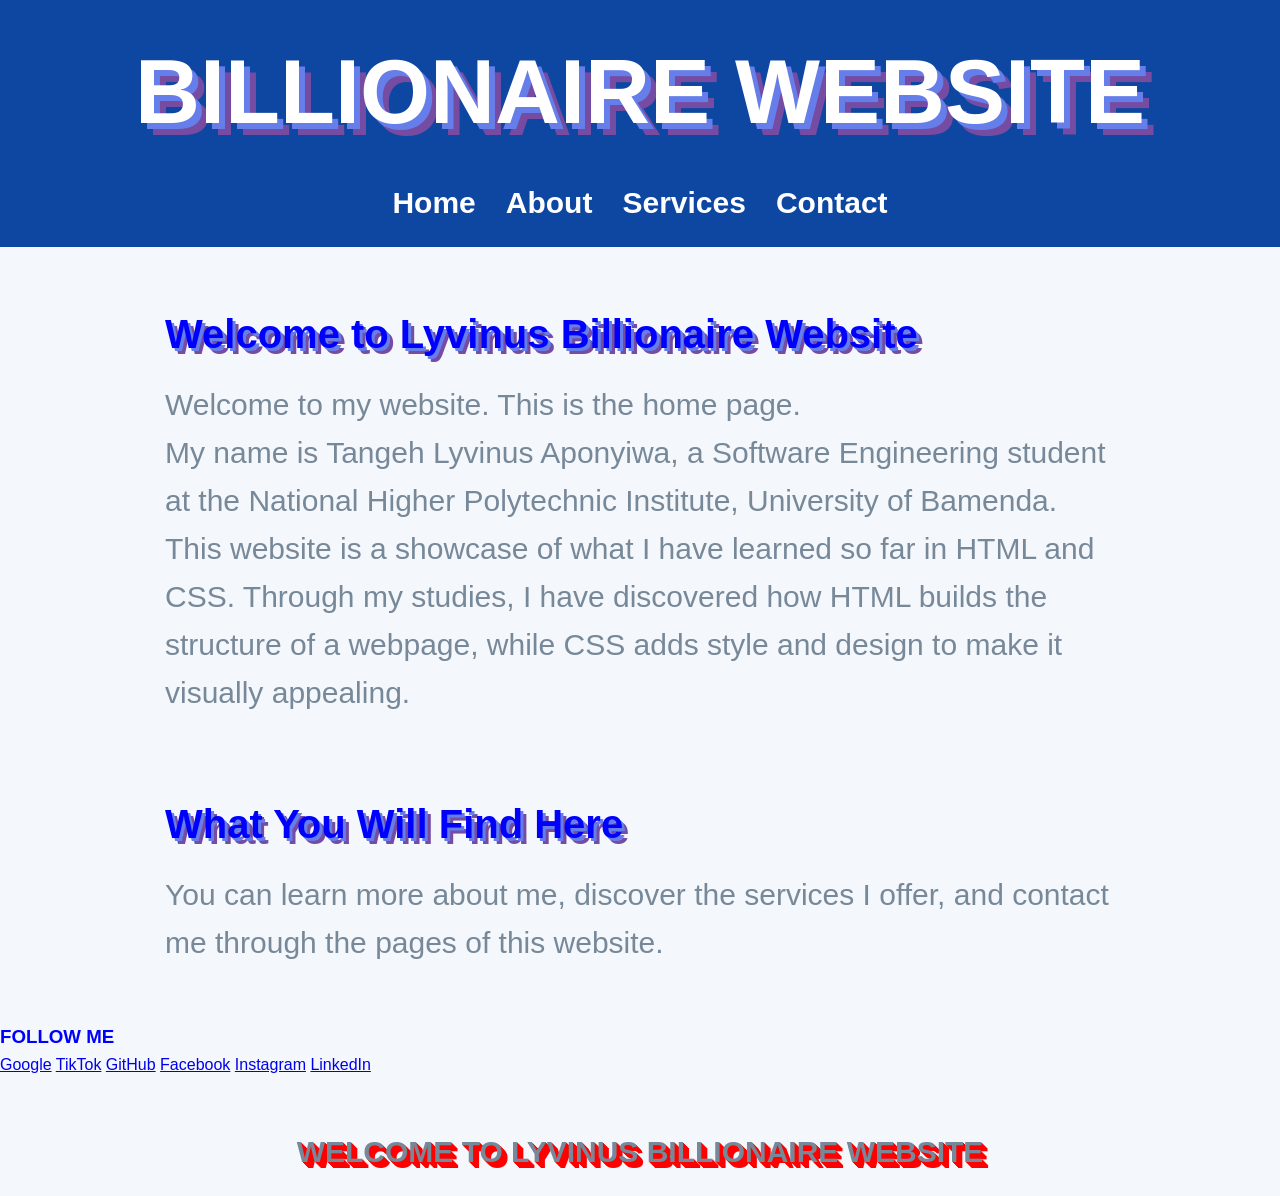
<file: index.html>
<!DOCTYPE html>
<html lang="en">

<head>

    <!-- Tells the browser how to display characters -->
    <meta charset="UTF-8">

    <!-- Makes the website responsive on phones -->
    <meta name="viewport" content="width=device-width, initial-scale=1.0">

    <!-- Text displayed on the browser tab -->
    <title>Home - My Website</title>
    <link rel="stylesheet" href="style.css">

</head>

<body>

    <!-- ================= HEADER ================= -->

    <header>

        <!-- Website name -->
        <h1>Billionaire Website</h1>


        <!-- ================= NAVIGATION ================= -->

        <nav>

            <ul>

                <!-- Home page -->
                <li>
                    <a href="index.html">Home</a>
                </li>


                <!-- About page -->
                <li>
                    <a href="about.html">About</a>
                </li>


                <!-- Services page -->
                <li>
                    <a href="services.html">Services</a>
                </li>


                <!-- Contact page -->
                <li>
                    <a href="contact.html">Contact</a>
                </li>

            </ul>

        </nav>

    </header>


    <!-- ================= MAIN CONTENT ================= -->

    <main>

        <!-- Home section -->
        <section>

            <h2>Welcome to Lyvinus Billionaire Website</h2>

            <p>
                Welcome to my website.
                This is the home page.
            </p>

            <p>
                My name is Tangeh Lyvinus Aponyiwa, a Software Engineering student
                at the National Higher Polytechnic Institute, University of Bamenda.

This website is a showcase of what I have learned
 so far
 in HTML and CSS. Through my studies, I have discovered how HTML builds 
the structure of a webpage, while CSS adds style and 
design to make it visually appealing.



        </section>


        <!-- Introduction section -->
        <section>

            <h2>What You Will Find Here</h2>

            <p>
                You can learn more about me,
                discover the services I offer,
                and contact me through the pages
                of this website.
            </p>

        </section>

    </main>

<foot class="site-footer">
  <h3>FOLLOW ME </h3>
  
  <div class="social-links">
    <a href="https://google.com" target="_blank">Google</a>
    <a href="https://tiktok.com" target="_blank">TikTok</a>
    <a href="https://github.com" target="_blank">GitHub</a>
    <a href="https://facebook.com" target="_blank">Facebook</a>
    <a href="https://instagram.com" target="_blank">Instagram</a>
    <a href="https://linkedin.com" target="_blank">LinkedIn</a>
   
  </div>

  
</foot>
    <!-- ================= FOOTER ================= -->

    <footer>

        <p>
            WELCOME TO LYVINUS BILLIONAIRE WEBSITE 
        </p>

    </footer>

</body>

</html>
</file>
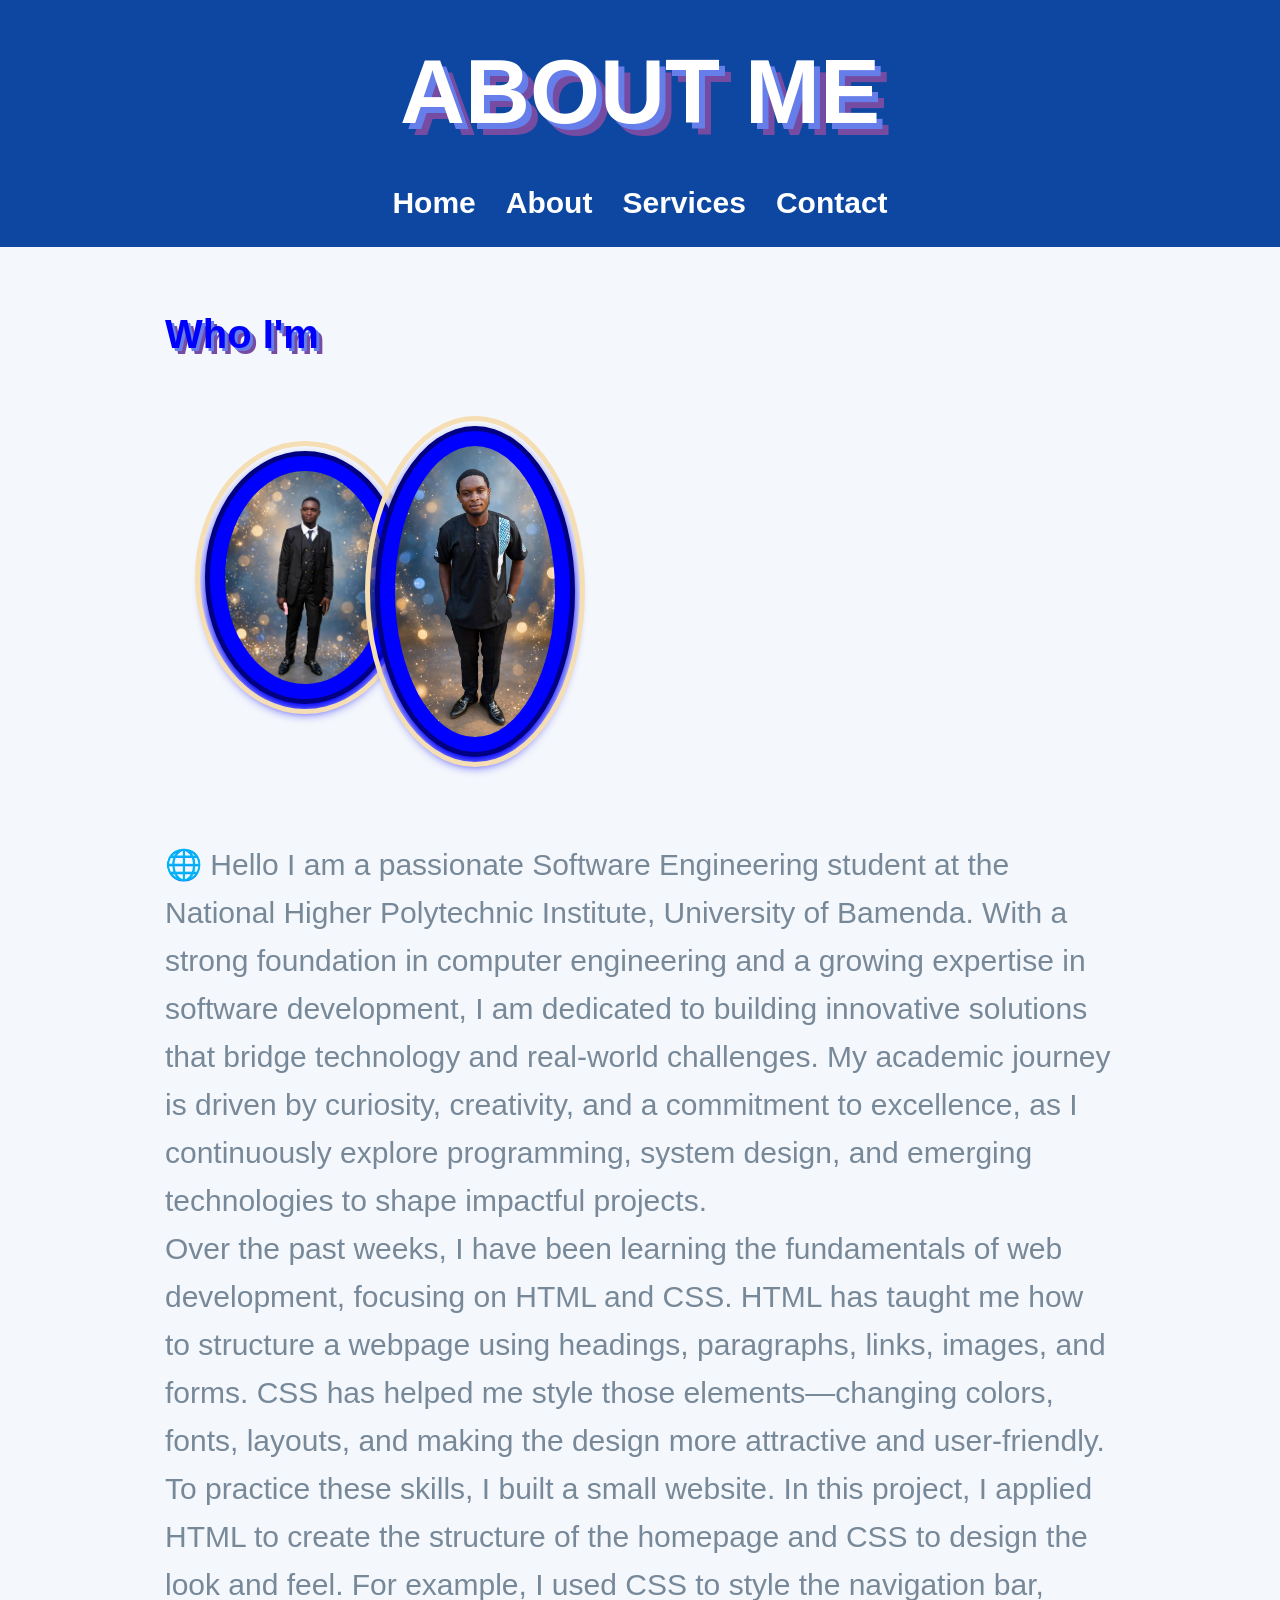
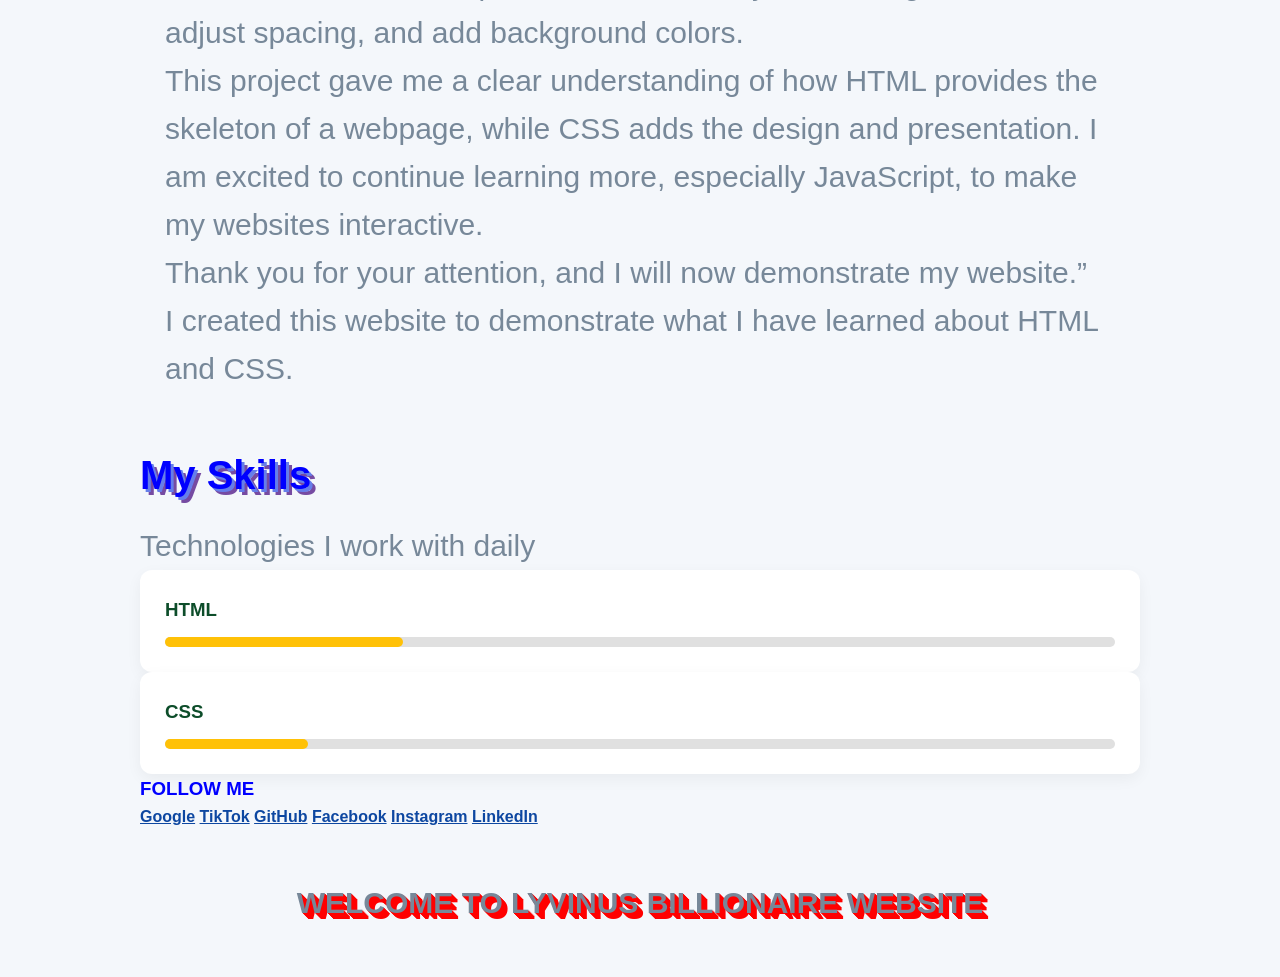
<file: about.html>
<!DOCTYPE html>
<html>

<head>
    <title>About - My Website</title>
    <link rel="stylesheet" href="style.css">
</head>

<body>

    <!-- HEADER -->
    <header>

        <h1>About Me</h1>

        <!-- NAVIGATION -->
        <nav>

            <ul>

                <li>
                    <a href="index.html">Home</a>
                </li>

                <li>
                    <a href="about.html">About</a>
                </li>

                <li>
                    <a href="services.html">Services</a>
                </li>

                <li>
                    <a href="contact.html">Contact</a>
                </li>

            </ul>

        </nav>

    </header>


    <!-- MAIN CONTENT -->
    <main>

        <section>

            <h2>Who I'm</h2>
         <h class="top-bar">  
<div class="profile-pic1">
  <img src="image1.jpeg" alt="Top left Photo">
</div>

<div class="profile-pic2">
  <img src="image2.jpeg" alt="top right Photo">
</div></h>
            <p>
                🌐 Hello I am a passionate Software Engineering 
student at the National Higher Polytechnic Institute, 
University of Bamenda. With a strong foundation in computer 
engineering and a growing expertise in software development, 
I am dedicated to building innovative solutions that bridge
 technology and real-world challenges. My academic journey is driven by curiosity,
  creativity, and a commitment to excellence, as I continuously explore
 programming, system design, and emerging technologies to shape impactful projects.
            </p>




 <P>Over the past weeks, I have been learning the fundamentals of web development, 
 focusing on HTML and CSS. HTML has taught me how to structure a webpage using headings, paragraphs,
  links, images, and forms. CSS has helped me style those elements—changing colors, fonts, layouts, 
  and making the design more attractive and user-friendly.</P>




<p>To practice these skills, I built a small website. In this project, 
I applied HTML to create the structure of the homepage and CSS to design the 
look and feel. For example, I used CSS to style the navigation bar, adjust spacing,
 and add background colors.</p>



<p>This project gave me a clear understanding of how HTML provides the skeleton of a webpage,
 while CSS adds the design and presentation. I am excited to continue learning more, especially 
 JavaScript, to make my websites interactive.</p>
<p>
Thank you for your attention, and I will now demonstrate my website.”
            </p>

            <p>
                I created this website to demonstrate
                what I have learned about HTML and CSS.
            </p>

        </section>


       
            <div class="skisection class="skills-bg">
        <div class="container">
            <h2>My Skills</h2>
             <p>Technologies I work with daily</p>
            <p class="seclls-grid">
                <div class="skill-card">
                    <h3>HTML </h3>
                    <div class="bar"><div class="progress" style="width: 25%;"></div></div>
                </div>
               
                <div class="skill-card">
                    <h3>CSS</h3>
                    <div class="bar"><div class="progress" style="width: 15%;"></div></div>
                </div>
                
                </div>
            </div>
        </div>
    </section>

   
   
    <foot class="site-footer">
  <h3>FOLLOW ME </h3>
  
  <div class="social-links">
    <a href="https://google.com" target="_blank">Google</a>
    <a href="https://tiktok.com" target="_blank">TikTok</a>
    <a href="https://github.com" target="_blank">GitHub</a>
    <a href="https://facebook.com" target="_blank">Facebook</a>
    <a href="https://instagram.com" target="_blank">Instagram</a>
    <a href="https://linkedin.com" target="_blank">LinkedIn</a>
   
  </div>

  
</foot>
        


    <!-- FOOTER -->
    <footer>

        <p>
            WELCOME TO LYVINUS BILLIONAIRE WEBSITE 
        </p>

    </footer>

</body>

</html>
</file>
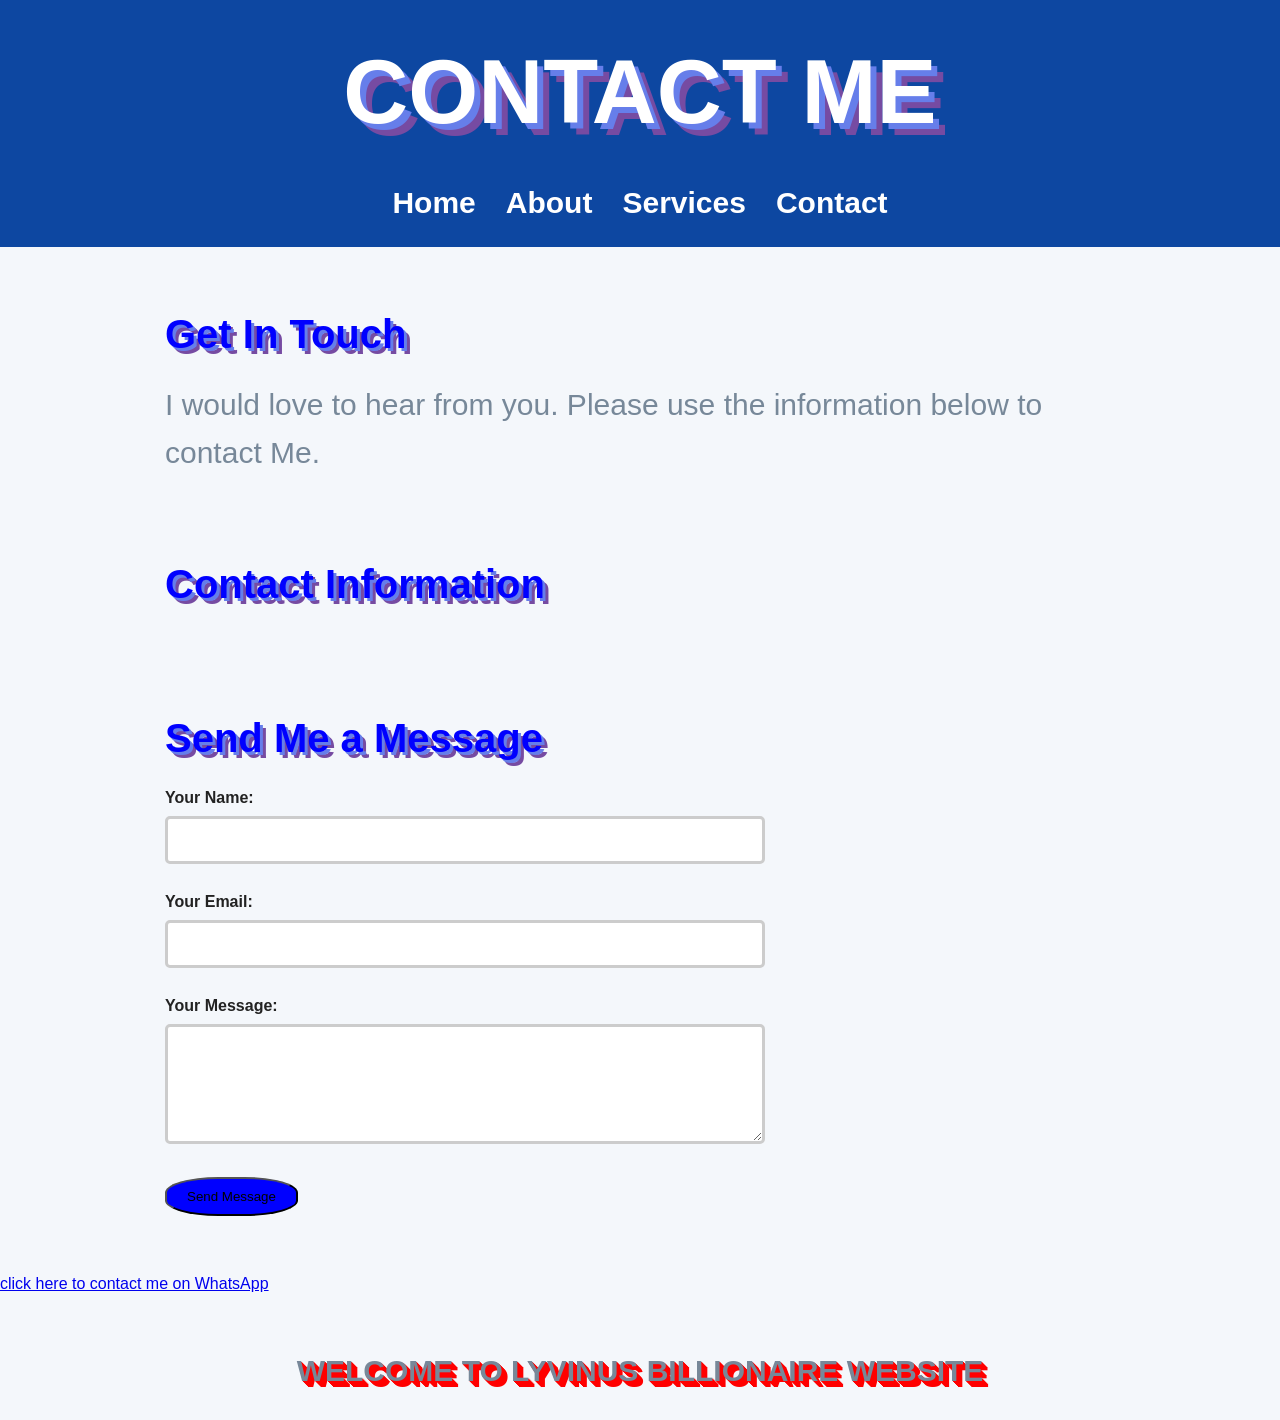
<file: contact.html>
<!DOCTYPE html>
<html>

<head>
    <title>Contact - My Website</title>
    <link rel="stylesheet" href="style.css">
</head>

<body>

    <!-- HEADER -->
    <header>

        <h1>Contact Me<Meta></Meta></h1>

        <!-- NAVIGATION -->
        <nav>

            <ul>

                <li>
                    <a href="index.html">Home</a>
                </li>

                <li>
                    <a href="about.html">About</a>
                </li>

                <li>
                    <a href="services.html">Services</a>
                </li>

                <li>
                    <a href="contact.html">Contact</a>
                </li>

            </ul>

        </nav>

    </header>


    <!-- MAIN CONTENT -->
    <main>

        <section>

            <h2>Get In Touch</h2>

            <p>
                I would love to hear from you.
                Please use the information below
                to contact Me.
            </p>

        </section>

<section>

            <h2>Contact Information</h2>

            
        </section>

        <section>

            <h2>Send Me a Message</h2>

            <form>

                <label for="name">
                    Your Name:
                </label>

                <br>

                <input
                    type="text"
                    id="name"
                    name="name"
                >

                <br><br>


                <label for="email">
                    Your Email:
                </label>

                <br>

                <input
                    type="email"
                    id="email"
                    name="email"
                >

                <br><br>


                <label for="message">
                    Your Message:
                </label>

                <br>

                <textarea
                    id="message"
                    name="message"
                    rows="5"
                    cols="30"
                ></textarea>

                <br><br>


                <button type="submit">
                    Send Message
                </button>

            </form>

        </section>

    </main>

 <a href="https://wa.me/237676397136" target="_blank"> click here to contact me on WhatsApp</a>
    <!-- FOOTER -->
    <footer>

        <p>
            WELCOME TO LYVINUS BILLIONAIRE WEBSITE 
        </p>

    </footer>

</body>

</html>
</file>
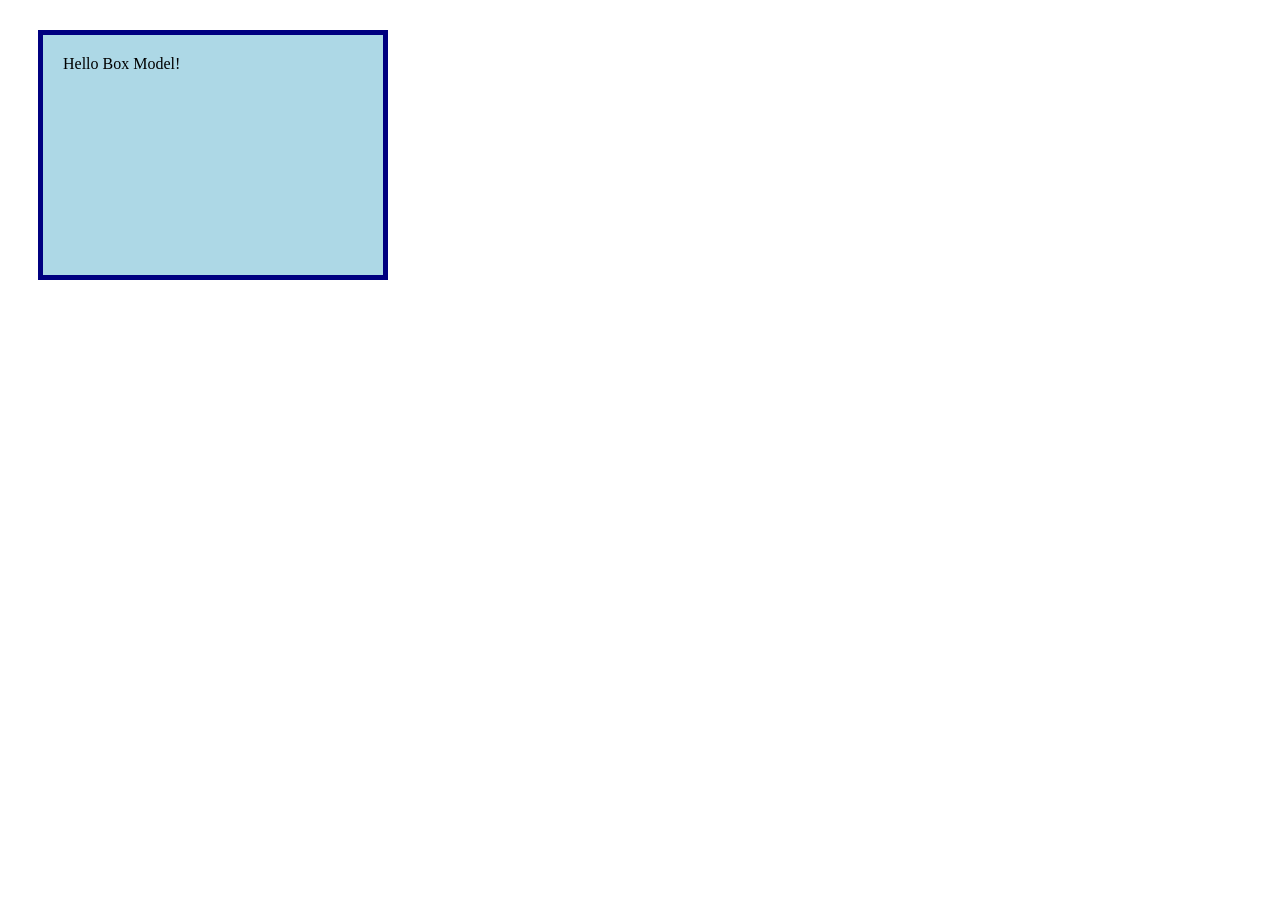
<file: ex.html>
<!DOCTYPE html>
<html>
<head>
  <style>
    .box {
      width:300px;
      height: 200px;
      background-color: lightblue;
      padding: 20px;
      border: 5px solid navy;
      margin: 30px;
    }
  </style>
</head>
<body>
  <div class="box">Hello Box Model!</div>
</body>
</html>
</file>
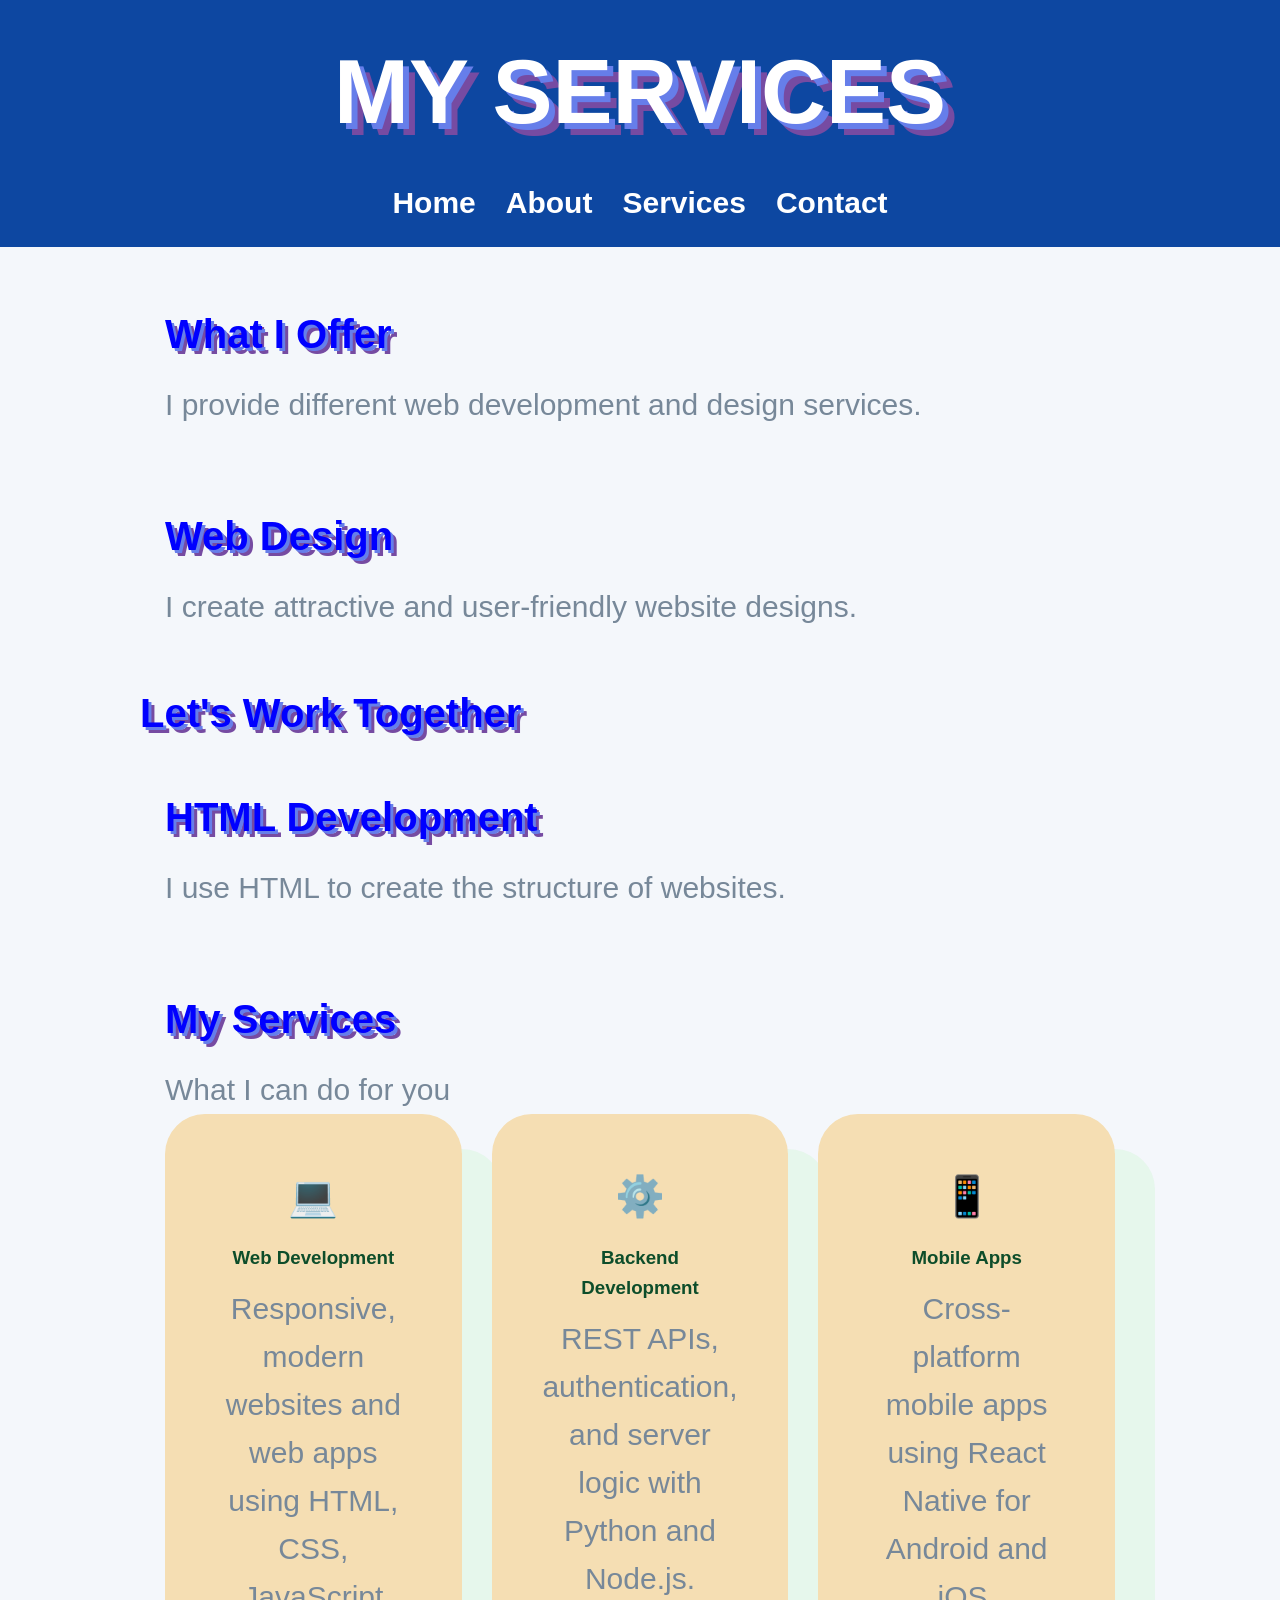
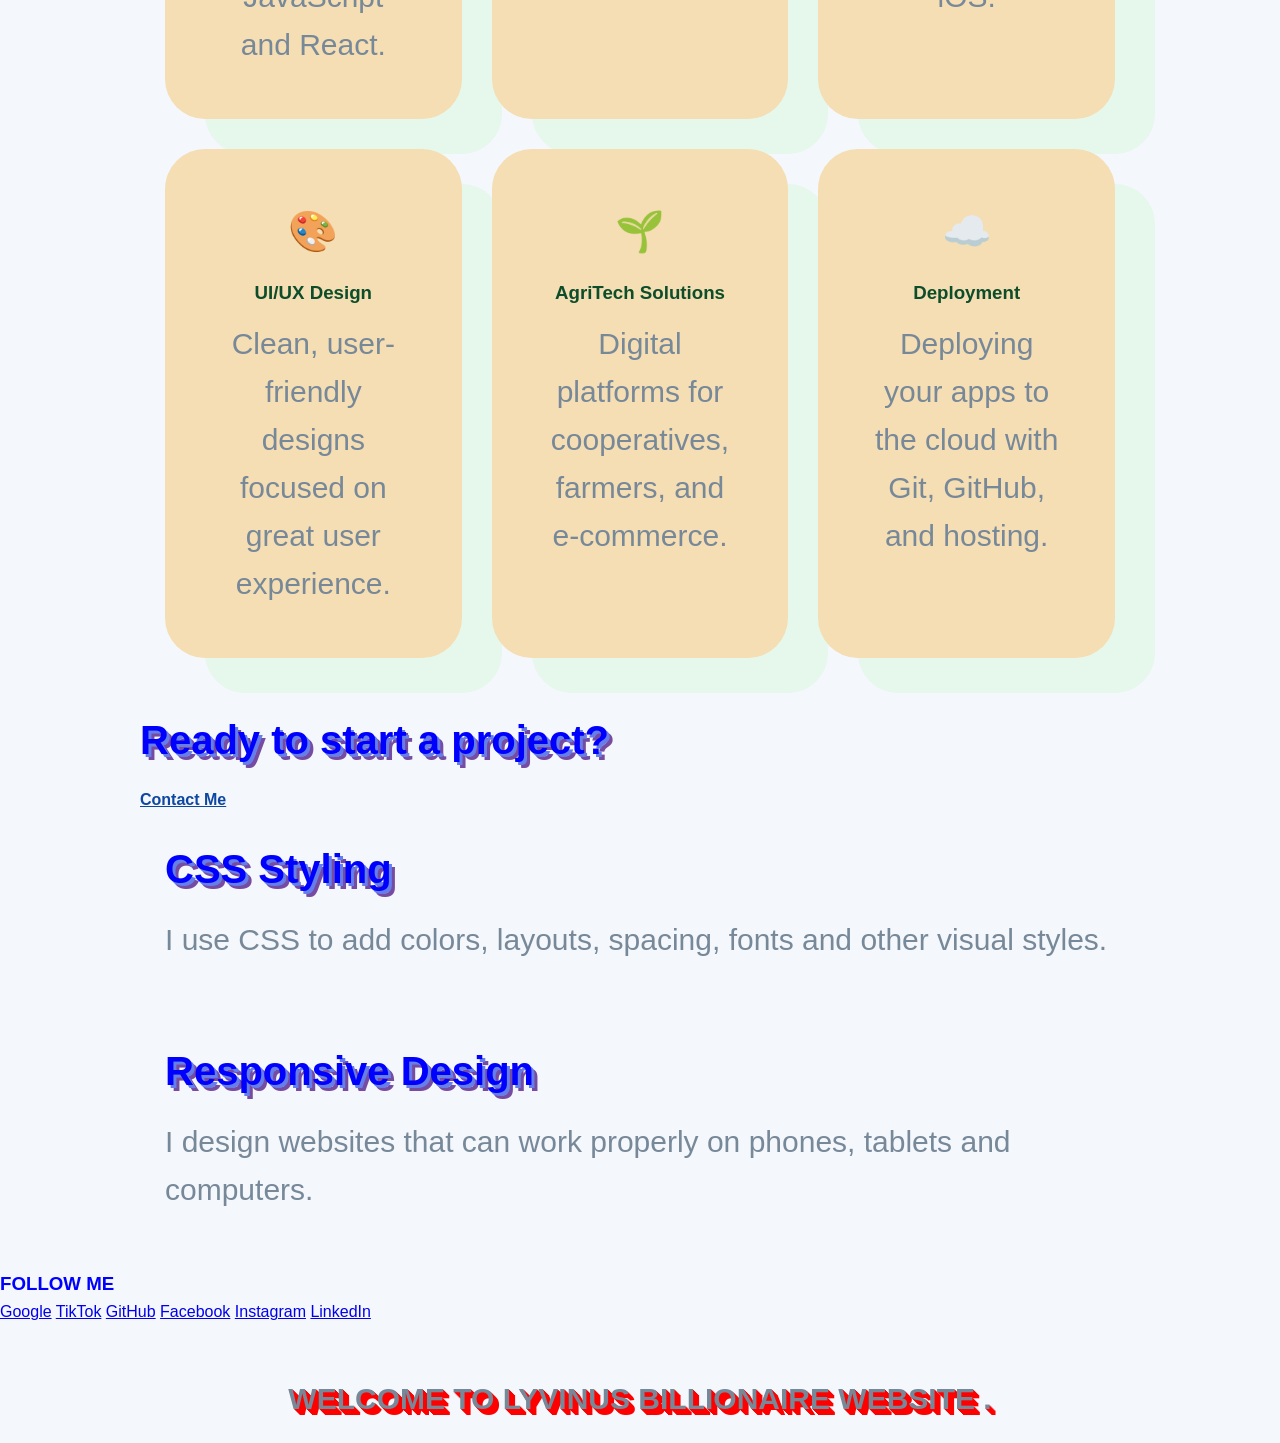
<file: services.html>
<!DOCTYPE html>
<html>

<head>
    <title>Services - My Website</title>
    <link rel="stylesheet" href="style.css">
</head>

<body>

    <!-- HEADER -->
    <header>

        <h1>My Services</h1>

        <!-- NAVIGATION -->
        <nav>

            <ul>

                <li>
                    <a href="index.html">Home</a>
                </li>

                <li>
                    <a href="about.html">About</a>
                </li>

                <li>
                    <a href="services.html">Services</a>
                </li>

                <li>
                    <a href="contact.html">Contact</a>
                </li>

            </ul>

        </nav>

    </header>


    <!-- MAIN CONTENT -->
    <main>

        <section>

            <h2>What I Offer</h2>

            <p>
                I provide different web development
                and design services.
            </p>

        </section>


        <section>

            <h2>Web Design</h2>

            <p>
                I create attractive and
                user-friendly website designs.
            </p>

        </section>







        <div class="footer-content">
            <h2>Let's Work Together</h2>

        </div>

        <section>

            <h2>HTML Development</h2>

            <p>
                I use HTML to create the structure
                of websites.
            </p>

        </section>

        <section class="container">
            <h2 class="section-title">My Services</h2>
            <p class="section-desc">What I can do for you</p>

            <div class="services-grid">
                <div class="service-card">
                    <div class="icon">💻</div>
                    <h3>Web Development</h3>
                    <p>Responsive, modern websites and web apps using HTML, CSS, JavaScript and React.</p>
                </div>
                <div class="service-card">
                    <div class="icon">⚙️</div>
                    <h3>Backend Development</h3>
                    <p>REST APIs, authentication, and server logic with Python and Node.js.</p>
                </div>
                <div class="service-card">
                    <div class="icon">📱</div>
                    <h3>Mobile Apps</h3>
                    <p>Cross-platform mobile apps using React Native for Android and iOS.</p>
                </div>
                <div class="service-card">
                    <div class="icon">🎨</div>
                    <h3>UI/UX Design</h3>
                    <p>Clean, user-friendly designs focused on great user experience.</p>
                </div>
                <div class="service-card">
                    <div class="icon">🌱</div>
                    <h3>AgriTech Solutions</h3>
                    <p>Digital platforms for cooperatives, farmers, and e-commerce.</p>
                </div>
                <div class="service-card">
                    <div class="icon">☁️</div>
                    <h3>Deployment</h3>
                    <p>Deploying your apps to the cloud with Git, GitHub, and hosting.</p>
                </div>
            </div>
        </section>


        <div class="footer-content">
            <h2>Ready to start a project?</h2>
            <div class="socials">
                <a href="contact.html">Contact Me</a>
            </div>
        </div>


        <section>

            <h2>CSS Styling</h2>

            <p>
                I use CSS to add colors, layouts,
                spacing, fonts and other visual styles.
            </p>

        </section>


        <section>

            <h2>Responsive Design</h2>

            <p>
                I design websites that can work
                properly on phones, tablets and computers.
            </p>

        </section>

    </main>
<foot class="site-footer">
  <h3>FOLLOW ME </h3>
  
  <div class="social-links">
    <a href="https://google.com" target="_blank">Google</a>
    <a href="https://tiktok.com" target="_blank">TikTok</a>
    <a href="https://github.com" target="_blank">GitHub</a>
    <a href="https://facebook.com" target="_blank">Facebook</a>
    <a href="https://instagram.com" target="_blank">Instagram</a>
    <a href="https://linkedin.com" target="_blank">LinkedIn</a>
   
  </div>

  
</foot>

    <!-- FOOTER -->
    <footer>

        <p>
            WELCOME TO LYVINUS BILLIONAIRE WEBSITE .
        </p>

    </footer>

</body>

</html>
</file>
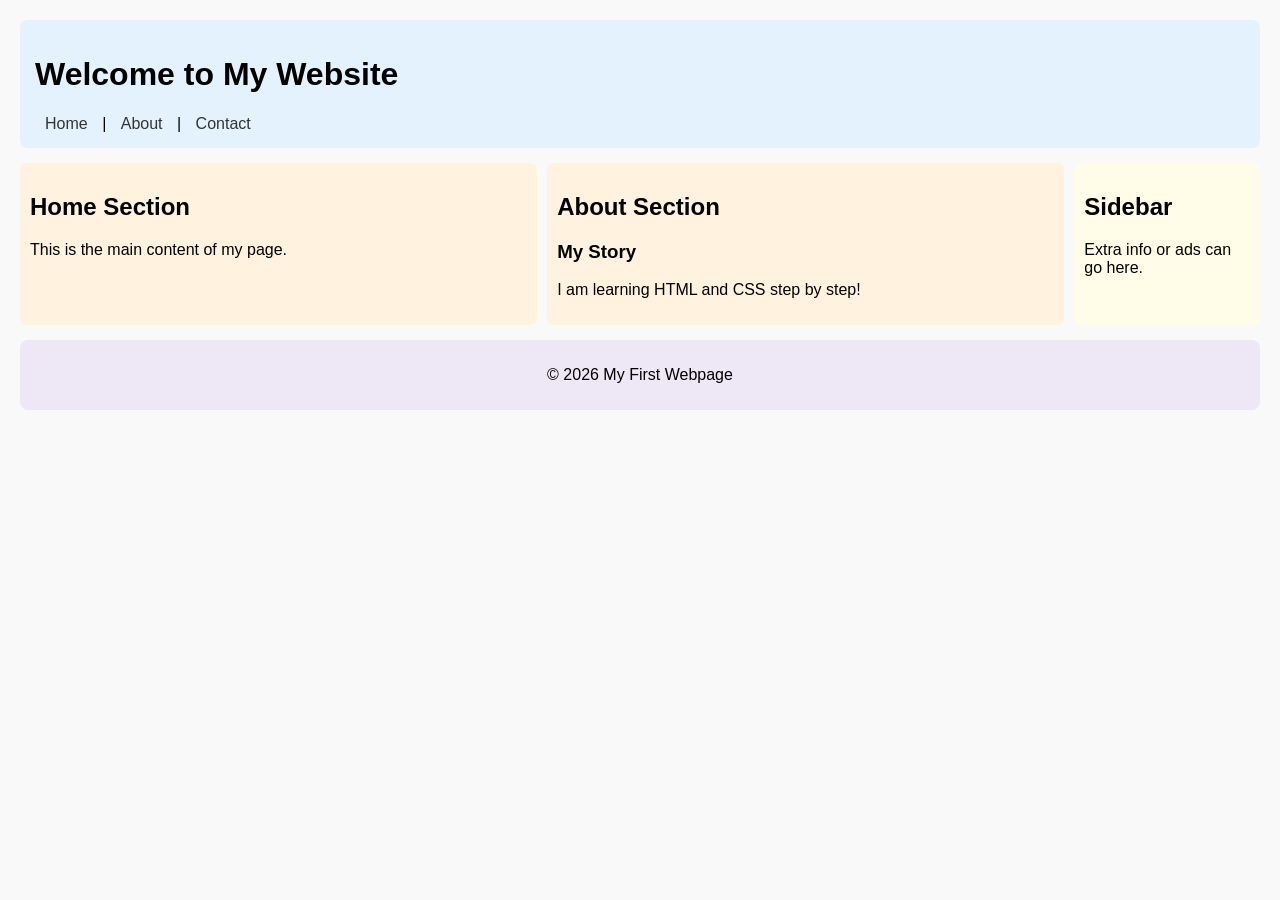
<file: study.html>
<!DOCTYPE html> <!-- Tells the browser this is an HTML5 document -->
<html> <!-- The root element that wraps the whole page -->
<head> <!-- Contains information about the page (not shown directly) -->
  <title>My First Webpage</title> <!-- Sets the title shown in the browser tab -->

  <style>
    
    /*  CSS styling starts here */
    body { 
      font-family: Arial, sans-serif; /* Sets the text font */
      margin: 20px; /* Adds space around the page */
      background-color: #f9f9f9; /* Light gray background */
    }

    header { /* Styles the top header area */
      background-color: #e3f2fd; /* Light blue background */
      padding: 15px; /* Space inside the header */
      border-radius: 8px; /* Rounded corners */
    }

    nav a { /* Styles the links inside the navigation */
      margin: 0 10px; /* Adds space between links */
      text-decoration: none; /* Removes underline */
      color: #333; /* Dark gray text color */
    }

    main { /* Styles the main content area */
      display: flex; /* Places sections and sidebar side by side */
      gap: 10px; /* Space between them */
      margin-top: 15px; /* Space above main area */
    }

    section { /* Styles each section of content */
      flex: 3; /* Makes section take more space than sidebar */
      background-color: #fff3e0; /* Light orange background */
      padding: 10px; /* Space inside section */
      border-radius: 6px; /* Rounded corners */
    }

    aside { /* Styles the sidebar area */
      flex: 1; /* Sidebar takes less space */
      background-color: #fffde7; /* Light yellow background */
      padding: 10px; /* Space inside sidebar */
      border-radius: 6px; /* Rounded corners */
    }

    footer { /* Styles the bottom footer area */
      background-color: #ede7f6; /* Light purple background */
      text-align: center; /* Centers the text */
      padding: 10px; /* Space inside footer */
      margin-top: 15px; /* Space above footer */
      border-radius: 8px; /* Rounded corners */
    }
  </style> <!-- CSS styling ends here -->
</head>

<body> <!-- The visible content of the page starts here -->

  <header> <!-- Top section of the page -->
    <h1>Welcome to My Website</h1> <!-- Big title -->
    <nav> <!-- Navigation menu -->
      <a href="#home">Home</a> | <!-- Link to Home section -->
      <a href="#about">About</a> | <!-- Link to About section -->
      <a href="#contact">Contact</a> <!-- Link to Contact section -->
    </nav>
  </header>

  <main> <!-- Main content area -->
    <section id="home"> <!-- First section -->
      <h2>Home Section</h2> <!-- Section title -->
      <p>This is the main content of my page.</p> <!-- Paragraph text -->
    </section>

    <section id="about"> <!-- Second section -->
      <h2>About Section</h2> <!-- Section title -->
      <article> <!-- Independent piece of content -->
        <h3>My Story</h3> <!-- Article title -->
        <p>I am learning HTML and CSS step by step!</p> <!-- Article text -->
      </article>
    </section>

    <aside> <!-- Sidebar area -->
      <h2>Sidebar</h2> <!-- Sidebar title -->
      <p>Extra info or ads can go here.</p> <!-- Sidebar text -->
    </aside>
  </main>

  <footer> <!-- Bottom section of the page -->
    <p>&copy; 2026 My First Webpage</p> <!-- Copyright -->
  </footer>

</body>
</html>
</file>
<file: style.css>
/* ================================
   GENERAL PAGE STYLING
================================ */

* {
    margin: 0;
    padding: 0;
    box-sizing: border-box;
}

body {
    font-family: Arial, sans-serif;
    background-color: #f4f7fb;
    color: #222;
    line-height: 1.6;



}
.top-bar {
  display: flex;                /* puts them in a row */
  justify-content: 10px; /* pushes 1 left, 1 right */
  align-items: center;          /* centers them vertically */
  padding: 30px;                /* space from edges */
  
}

.profile-pic1 {
  width: 150px;
  height: 280px;
  border-radius: 50%;           /* makes oval/circle */
  object-fit: cover;  
  margin-left: 10px;    
  margin-right:10px;  
  margin-bottom: 70px;    /* keeps photo from stretching */
}

.profile-pic2 {
  width: 150px;
  height: 200px;
  border-radius: 50%;           /* makes oval/circle */
  object-fit: cover;  
  margin-left: 10px;    
  margin-right:100px;  
  margin-bottom: 200px;    /* keeps photo from stretching */
}


/* ================================
   HEADER
================================ */

header {
    background-color: #0d47a1;
    color: white;
    padding: 20px;
    text-align: center;
    

}

header h1 {
    margin-bottom: 15px;
font-weight: 900;
  font-size: 90px;
  color: white;
  text-shadow: 6px 6px 0px #667eea, 
               12px 12px 0px #764ba2;
               24px 24px 0px #667eea;
               42px 42px 0px #764ba2;
               text-transform: uppercase;

}
header h1:hover {
    color:blue;
}
h3{
    color:blue;
    font-weight: bold;
}
h3:hover{
    color:lightgrey;
}
/* ================================
   NAVIGATION
================================ */

nav ul {
    list-style: none;
    display: flex;
    justify-content: center;
    gap: 30px;
}

nav a {
    color: white;
    text-decoration: none;
    font-weight: bold;
}

nav a:hover {
    color: aqua;
    border-radius: 25%;
    text-decoration: underline;
    cursor: pointer;
    
}


/* ================================
   MAIN CONTENT
================================ */

main {
    width: 90%;
    max-width: 1000px;
    margin: 30px auto;
}


/* ================================
   SECTIONS
================================ */

section {
    background-color:none;
    margin-bottom: 25px;
    padding: 25px;
    border-radius: 10px;
}

section h2 ,h2 {
    color: #0d47a1;
    margin-bottom: 15px;
  font-size: 40px;
  color: blue;
  text-shadow: 3px 3px 0px #667eea, 
               6px 6px 0px #764ba2;

}

p ,li {
    color:lightslategrey;
    font-size: 30px;
}
/* ================================
   IMAGES
================================ */

section img {



    width: 200px;
    height: auto;
    display: block;
    margin: 15px 0;
    border-radius: 50%;
    outline: 5px solid wheat;
    outline-offset: 5px;
      background-color: blue;
      padding: 15px;
      border: 5px solid navy;
}
section img {
  box-shadow: 0 8px 12px blue;
  transition: 0.3s; /* makes it smooth */
  display: flex;
  
}

section img:hover {
  transform: translateY(-10px); /* moves up */
  box-shadow: 15px 14px 22px 20px blue; /* bigger shadow */
}
section image:active {
  transform: scale(1.5);
}




/* ================================
   LISTS
================================ */

section ul {
    margin-left: 25px;
}

section li {
    margin-bottom: 8px;
}


/* ================================
   LINKS
================================ */

main a {
    color: #0d47a1;
    font-weight: bold;
}

main a:hover {
    color: #1565c0;
}


/* ================================
   CONTACT FORM
================================ */

form {
    max-width: 600px;
}

label {
    font-weight: bold;
}

input,
textarea {
    width: 100%;
    padding: 12px;
    margin-top: 5px;
    border: 3px solid #ccc;
    border-radius: 5px;
    font-size: 16px;
}

textarea {
    resize: vertical;
}
 button {
      background-color: blue;
      padding: 10px 20px;
      border-radius: 40%;
      cursor: pointer;
      outline: #0d47a1;
    }
    button:hover {
      background-color:yellow;
      color: white;
      cursor: pointer; /* shows hand icon */
    }
    
    
    p::before{
      content: " ";
      color: blue;
    }


/* SERVICES */
.services-grid {
    display: grid;
    grid-template-columns: repeat(auto-fit, minmax(280px,1fr));
    gap: 30px;
    
}

.service-card {
    background: wheat;
    padding: 50px;
    border-radius: 40px;
    text-align: center;
    box-shadow: 40px 35px rgba(0, 235, 0, 0.06);
    transition: transform 0.7s;
}

.service-card:hover {
    transform: translateY(-10px);
}

.service-card .icon {
    font-size: 40px;
    margin-bottom: 15px;
}

.service-card h3 {
    color: #0d4d2a;
    margin-bottom: 12px;
}


/* ================================
   FOOTER
================================ */

footer {
    background-color: none;
    color: white;
    text-align: center;
    padding: 20px;
    margin-top: 30px;
    

    
    
  font-size: 40px;
  font-weight: 900;
  text-transform: uppercase;
  color: #fff;
  text-shadow: 
    1px 1px 0px red,
    2px 2px 0px red,
    3px 3px 0px red,
    4px 4px 0px red,
    5px 5px 0px red,
    6px 6px 0px red;

  
}





.skills-bg {
    background: #f8f9f5;
}

.skills-grid {
    display: grid;
    grid-template-columns: repeat(auto-fit, minmax(300px, 1fr));
    gap: 30px;
}

.skill-card {
    background: white;
    padding: 25px;
    border-radius: 12px;
    box-shadow:
        0 5px 15px rgba(0, 0, 0, 0.05);
}

.skill-card h3 {
    margin-bottom: 12px;
    color: #0d4d2a;
}

 .bar {
    background: #e0e0e0;
    border-radius: 20px;
    height: 10px;
}

 .progress {
    background: #ffc107;
    height: 10px;
    border-radius: 20px;
}
@media screen and (max-width: 480px) {
  body {
    background-color: whitesmoke;
  }
  header h1{
    font-size: 30px;
  }
  nav ul{
    display:inline-block;
  }
}
</file>
